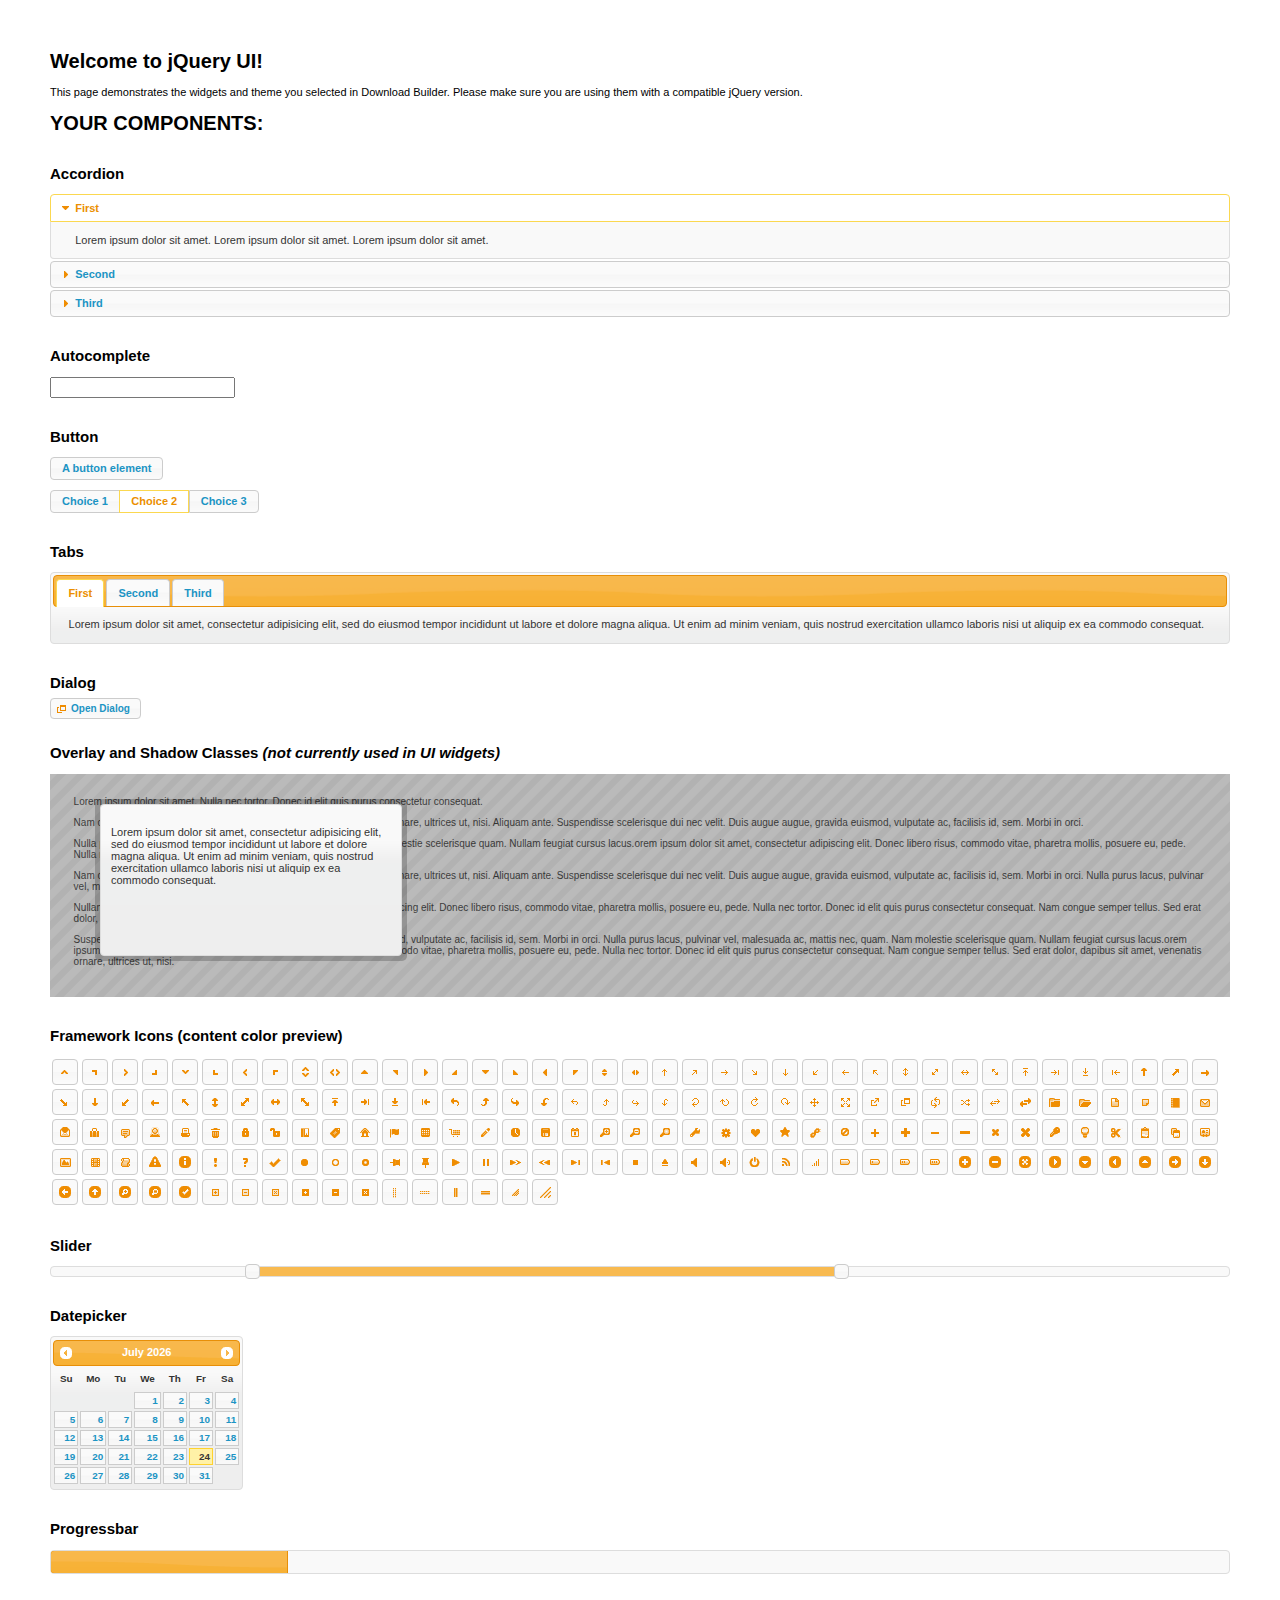
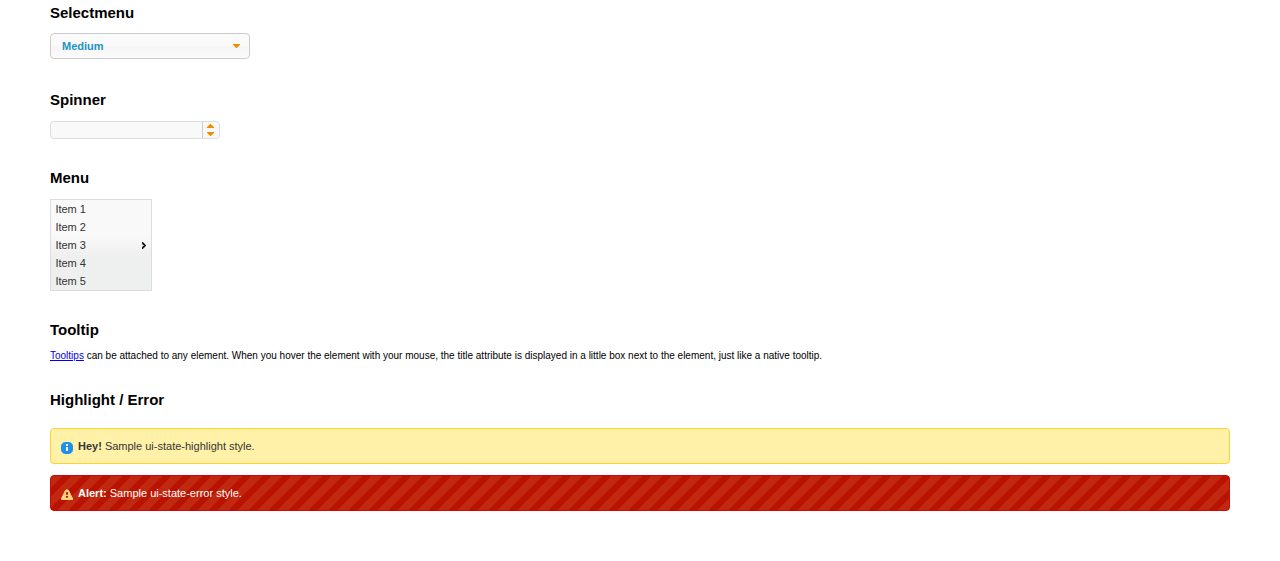
<file: jqueryui/index.html>
<!doctype html>
<html lang="us">
<head>
	<meta charset="utf-8">
	<title>jQuery UI Example Page</title>
	<link href="jquery-ui.css" rel="stylesheet">
	<style>
	body{
		font: 62.5% "Trebuchet MS", sans-serif;
		margin: 50px;
	}
	.demoHeaders {
		margin-top: 2em;
	}
	#dialog-link {
		padding: .4em 1em .4em 20px;
		text-decoration: none;
		position: relative;
	}
	#dialog-link span.ui-icon {
		margin: 0 5px 0 0;
		position: absolute;
		left: .2em;
		top: 50%;
		margin-top: -8px;
	}
	#icons {
		margin: 0;
		padding: 0;
	}
	#icons li {
		margin: 2px;
		position: relative;
		padding: 4px 0;
		cursor: pointer;
		float: left;
		list-style: none;
	}
	#icons span.ui-icon {
		float: left;
		margin: 0 4px;
	}
	.fakewindowcontain .ui-widget-overlay {
		position: absolute;
	}
	select {
		width: 200px;
	}
	</style>
</head>
<body>

<h1>Welcome to jQuery UI!</h1>

<div class="ui-widget">
	<p>This page demonstrates the widgets and theme you selected in Download Builder. Please make sure you are using them with a compatible jQuery version.</p>
</div>

<h1>YOUR COMPONENTS:</h1>


<!-- Accordion -->
<h2 class="demoHeaders">Accordion</h2>
<div id="accordion">
	<h3>First</h3>
	<div>Lorem ipsum dolor sit amet. Lorem ipsum dolor sit amet. Lorem ipsum dolor sit amet.</div>
	<h3>Second</h3>
	<div>Phasellus mattis tincidunt nibh.</div>
	<h3>Third</h3>
	<div>Nam dui erat, auctor a, dignissim quis.</div>
</div>



<!-- Autocomplete -->
<h2 class="demoHeaders">Autocomplete</h2>
<div>
	<input id="autocomplete" title="type &quot;a&quot;">
</div>



<!-- Button -->
<h2 class="demoHeaders">Button</h2>
<button id="button">A button element</button>
<form style="margin-top: 1em;">
	<div id="radioset">
		<input type="radio" id="radio1" name="radio"><label for="radio1">Choice 1</label>
		<input type="radio" id="radio2" name="radio" checked="checked"><label for="radio2">Choice 2</label>
		<input type="radio" id="radio3" name="radio"><label for="radio3">Choice 3</label>
	</div>
</form>



<!-- Tabs -->
<h2 class="demoHeaders">Tabs</h2>
<div id="tabs">
	<ul>
		<li><a href="#tabs-1">First</a></li>
		<li><a href="#tabs-2">Second</a></li>
		<li><a href="#tabs-3">Third</a></li>
	</ul>
	<div id="tabs-1">Lorem ipsum dolor sit amet, consectetur adipisicing elit, sed do eiusmod tempor incididunt ut labore et dolore magna aliqua. Ut enim ad minim veniam, quis nostrud exercitation ullamco laboris nisi ut aliquip ex ea commodo consequat.</div>
	<div id="tabs-2">Phasellus mattis tincidunt nibh. Cras orci urna, blandit id, pretium vel, aliquet ornare, felis. Maecenas scelerisque sem non nisl. Fusce sed lorem in enim dictum bibendum.</div>
	<div id="tabs-3">Nam dui erat, auctor a, dignissim quis, sollicitudin eu, felis. Pellentesque nisi urna, interdum eget, sagittis et, consequat vestibulum, lacus. Mauris porttitor ullamcorper augue.</div>
</div>



<!-- Dialog NOTE: Dialog is not generated by UI in this demo so it can be visually styled in themeroller-->
<h2 class="demoHeaders">Dialog</h2>
<p><a href="#" id="dialog-link" class="ui-state-default ui-corner-all"><span class="ui-icon ui-icon-newwin"></span>Open Dialog</a></p>

<h2 class="demoHeaders">Overlay and Shadow Classes <em>(not currently used in UI widgets)</em></h2>
<div style="position: relative; width: 96%; height: 200px; padding:1% 2%; overflow:hidden;" class="fakewindowcontain">
	<p>Lorem ipsum dolor sit amet,  Nulla nec tortor. Donec id elit quis purus consectetur consequat. </p><p>Nam congue semper tellus. Sed erat dolor, dapibus sit amet, venenatis ornare, ultrices ut, nisi. Aliquam ante. Suspendisse scelerisque dui nec velit. Duis augue augue, gravida euismod, vulputate ac, facilisis id, sem. Morbi in orci. </p><p>Nulla purus lacus, pulvinar vel, malesuada ac, mattis nec, quam. Nam molestie scelerisque quam. Nullam feugiat cursus lacus.orem ipsum dolor sit amet, consectetur adipiscing elit. Donec libero risus, commodo vitae, pharetra mollis, posuere eu, pede. Nulla nec tortor. Donec id elit quis purus consectetur consequat. </p><p>Nam congue semper tellus. Sed erat dolor, dapibus sit amet, venenatis ornare, ultrices ut, nisi. Aliquam ante. Suspendisse scelerisque dui nec velit. Duis augue augue, gravida euismod, vulputate ac, facilisis id, sem. Morbi in orci. Nulla purus lacus, pulvinar vel, malesuada ac, mattis nec, quam. Nam molestie scelerisque quam. </p><p>Nullam feugiat cursus lacus.orem ipsum dolor sit amet, consectetur adipiscing elit. Donec libero risus, commodo vitae, pharetra mollis, posuere eu, pede. Nulla nec tortor. Donec id elit quis purus consectetur consequat. Nam congue semper tellus. Sed erat dolor, dapibus sit amet, venenatis ornare, ultrices ut, nisi. Aliquam ante. </p><p>Suspendisse scelerisque dui nec velit. Duis augue augue, gravida euismod, vulputate ac, facilisis id, sem. Morbi in orci. Nulla purus lacus, pulvinar vel, malesuada ac, mattis nec, quam. Nam molestie scelerisque quam. Nullam feugiat cursus lacus.orem ipsum dolor sit amet, consectetur adipiscing elit. Donec libero risus, commodo vitae, pharetra mollis, posuere eu, pede. Nulla nec tortor. Donec id elit quis purus consectetur consequat. Nam congue semper tellus. Sed erat dolor, dapibus sit amet, venenatis ornare, ultrices ut, nisi. </p>

	<!-- ui-dialog -->
	<div class="ui-overlay"><div class="ui-widget-overlay"></div><div class="ui-widget-shadow ui-corner-all" style="width: 302px; height: 152px; position: absolute; left: 50px; top: 30px;"></div></div>
	<div style="position: absolute; width: 280px; height: 130px;left: 50px; top: 30px; padding: 10px;" class="ui-widget ui-widget-content ui-corner-all">
		<div class="ui-dialog-content ui-widget-content" style="background: none; border: 0;">
			<p>Lorem ipsum dolor sit amet, consectetur adipisicing elit, sed do eiusmod tempor incididunt ut labore et dolore magna aliqua. Ut enim ad minim veniam, quis nostrud exercitation ullamco laboris nisi ut aliquip ex ea commodo consequat.</p>
		</div>
	</div>

</div>

<!-- ui-dialog -->
<div id="dialog" title="Dialog Title">
	<p>Lorem ipsum dolor sit amet, consectetur adipisicing elit, sed do eiusmod tempor incididunt ut labore et dolore magna aliqua. Ut enim ad minim veniam, quis nostrud exercitation ullamco laboris nisi ut aliquip ex ea commodo consequat.</p>
</div>



<h2 class="demoHeaders">Framework Icons (content color preview)</h2>
<ul id="icons" class="ui-widget ui-helper-clearfix">
	<li class="ui-state-default ui-corner-all" title=".ui-icon-carat-1-n"><span class="ui-icon ui-icon-carat-1-n"></span></li>
	<li class="ui-state-default ui-corner-all" title=".ui-icon-carat-1-ne"><span class="ui-icon ui-icon-carat-1-ne"></span></li>
	<li class="ui-state-default ui-corner-all" title=".ui-icon-carat-1-e"><span class="ui-icon ui-icon-carat-1-e"></span></li>
	<li class="ui-state-default ui-corner-all" title=".ui-icon-carat-1-se"><span class="ui-icon ui-icon-carat-1-se"></span></li>
	<li class="ui-state-default ui-corner-all" title=".ui-icon-carat-1-s"><span class="ui-icon ui-icon-carat-1-s"></span></li>
	<li class="ui-state-default ui-corner-all" title=".ui-icon-carat-1-sw"><span class="ui-icon ui-icon-carat-1-sw"></span></li>
	<li class="ui-state-default ui-corner-all" title=".ui-icon-carat-1-w"><span class="ui-icon ui-icon-carat-1-w"></span></li>
	<li class="ui-state-default ui-corner-all" title=".ui-icon-carat-1-nw"><span class="ui-icon ui-icon-carat-1-nw"></span></li>
	<li class="ui-state-default ui-corner-all" title=".ui-icon-carat-2-n-s"><span class="ui-icon ui-icon-carat-2-n-s"></span></li>
	<li class="ui-state-default ui-corner-all" title=".ui-icon-carat-2-e-w"><span class="ui-icon ui-icon-carat-2-e-w"></span></li>
	<li class="ui-state-default ui-corner-all" title=".ui-icon-triangle-1-n"><span class="ui-icon ui-icon-triangle-1-n"></span></li>
	<li class="ui-state-default ui-corner-all" title=".ui-icon-triangle-1-ne"><span class="ui-icon ui-icon-triangle-1-ne"></span></li>
	<li class="ui-state-default ui-corner-all" title=".ui-icon-triangle-1-e"><span class="ui-icon ui-icon-triangle-1-e"></span></li>
	<li class="ui-state-default ui-corner-all" title=".ui-icon-triangle-1-se"><span class="ui-icon ui-icon-triangle-1-se"></span></li>
	<li class="ui-state-default ui-corner-all" title=".ui-icon-triangle-1-s"><span class="ui-icon ui-icon-triangle-1-s"></span></li>
	<li class="ui-state-default ui-corner-all" title=".ui-icon-triangle-1-sw"><span class="ui-icon ui-icon-triangle-1-sw"></span></li>
	<li class="ui-state-default ui-corner-all" title=".ui-icon-triangle-1-w"><span class="ui-icon ui-icon-triangle-1-w"></span></li>
	<li class="ui-state-default ui-corner-all" title=".ui-icon-triangle-1-nw"><span class="ui-icon ui-icon-triangle-1-nw"></span></li>
	<li class="ui-state-default ui-corner-all" title=".ui-icon-triangle-2-n-s"><span class="ui-icon ui-icon-triangle-2-n-s"></span></li>
	<li class="ui-state-default ui-corner-all" title=".ui-icon-triangle-2-e-w"><span class="ui-icon ui-icon-triangle-2-e-w"></span></li>
	<li class="ui-state-default ui-corner-all" title=".ui-icon-arrow-1-n"><span class="ui-icon ui-icon-arrow-1-n"></span></li>
	<li class="ui-state-default ui-corner-all" title=".ui-icon-arrow-1-ne"><span class="ui-icon ui-icon-arrow-1-ne"></span></li>
	<li class="ui-state-default ui-corner-all" title=".ui-icon-arrow-1-e"><span class="ui-icon ui-icon-arrow-1-e"></span></li>
	<li class="ui-state-default ui-corner-all" title=".ui-icon-arrow-1-se"><span class="ui-icon ui-icon-arrow-1-se"></span></li>
	<li class="ui-state-default ui-corner-all" title=".ui-icon-arrow-1-s"><span class="ui-icon ui-icon-arrow-1-s"></span></li>
	<li class="ui-state-default ui-corner-all" title=".ui-icon-arrow-1-sw"><span class="ui-icon ui-icon-arrow-1-sw"></span></li>
	<li class="ui-state-default ui-corner-all" title=".ui-icon-arrow-1-w"><span class="ui-icon ui-icon-arrow-1-w"></span></li>
	<li class="ui-state-default ui-corner-all" title=".ui-icon-arrow-1-nw"><span class="ui-icon ui-icon-arrow-1-nw"></span></li>
	<li class="ui-state-default ui-corner-all" title=".ui-icon-arrow-2-n-s"><span class="ui-icon ui-icon-arrow-2-n-s"></span></li>
	<li class="ui-state-default ui-corner-all" title=".ui-icon-arrow-2-ne-sw"><span class="ui-icon ui-icon-arrow-2-ne-sw"></span></li>
	<li class="ui-state-default ui-corner-all" title=".ui-icon-arrow-2-e-w"><span class="ui-icon ui-icon-arrow-2-e-w"></span></li>
	<li class="ui-state-default ui-corner-all" title=".ui-icon-arrow-2-se-nw"><span class="ui-icon ui-icon-arrow-2-se-nw"></span></li>
	<li class="ui-state-default ui-corner-all" title=".ui-icon-arrowstop-1-n"><span class="ui-icon ui-icon-arrowstop-1-n"></span></li>
	<li class="ui-state-default ui-corner-all" title=".ui-icon-arrowstop-1-e"><span class="ui-icon ui-icon-arrowstop-1-e"></span></li>
	<li class="ui-state-default ui-corner-all" title=".ui-icon-arrowstop-1-s"><span class="ui-icon ui-icon-arrowstop-1-s"></span></li>
	<li class="ui-state-default ui-corner-all" title=".ui-icon-arrowstop-1-w"><span class="ui-icon ui-icon-arrowstop-1-w"></span></li>
	<li class="ui-state-default ui-corner-all" title=".ui-icon-arrowthick-1-n"><span class="ui-icon ui-icon-arrowthick-1-n"></span></li>
	<li class="ui-state-default ui-corner-all" title=".ui-icon-arrowthick-1-ne"><span class="ui-icon ui-icon-arrowthick-1-ne"></span></li>
	<li class="ui-state-default ui-corner-all" title=".ui-icon-arrowthick-1-e"><span class="ui-icon ui-icon-arrowthick-1-e"></span></li>
	<li class="ui-state-default ui-corner-all" title=".ui-icon-arrowthick-1-se"><span class="ui-icon ui-icon-arrowthick-1-se"></span></li>
	<li class="ui-state-default ui-corner-all" title=".ui-icon-arrowthick-1-s"><span class="ui-icon ui-icon-arrowthick-1-s"></span></li>
	<li class="ui-state-default ui-corner-all" title=".ui-icon-arrowthick-1-sw"><span class="ui-icon ui-icon-arrowthick-1-sw"></span></li>
	<li class="ui-state-default ui-corner-all" title=".ui-icon-arrowthick-1-w"><span class="ui-icon ui-icon-arrowthick-1-w"></span></li>
	<li class="ui-state-default ui-corner-all" title=".ui-icon-arrowthick-1-nw"><span class="ui-icon ui-icon-arrowthick-1-nw"></span></li>
	<li class="ui-state-default ui-corner-all" title=".ui-icon-arrowthick-2-n-s"><span class="ui-icon ui-icon-arrowthick-2-n-s"></span></li>
	<li class="ui-state-default ui-corner-all" title=".ui-icon-arrowthick-2-ne-sw"><span class="ui-icon ui-icon-arrowthick-2-ne-sw"></span></li>
	<li class="ui-state-default ui-corner-all" title=".ui-icon-arrowthick-2-e-w"><span class="ui-icon ui-icon-arrowthick-2-e-w"></span></li>
	<li class="ui-state-default ui-corner-all" title=".ui-icon-arrowthick-2-se-nw"><span class="ui-icon ui-icon-arrowthick-2-se-nw"></span></li>
	<li class="ui-state-default ui-corner-all" title=".ui-icon-arrowthickstop-1-n"><span class="ui-icon ui-icon-arrowthickstop-1-n"></span></li>
	<li class="ui-state-default ui-corner-all" title=".ui-icon-arrowthickstop-1-e"><span class="ui-icon ui-icon-arrowthickstop-1-e"></span></li>
	<li class="ui-state-default ui-corner-all" title=".ui-icon-arrowthickstop-1-s"><span class="ui-icon ui-icon-arrowthickstop-1-s"></span></li>
	<li class="ui-state-default ui-corner-all" title=".ui-icon-arrowthickstop-1-w"><span class="ui-icon ui-icon-arrowthickstop-1-w"></span></li>
	<li class="ui-state-default ui-corner-all" title=".ui-icon-arrowreturnthick-1-w"><span class="ui-icon ui-icon-arrowreturnthick-1-w"></span></li>
	<li class="ui-state-default ui-corner-all" title=".ui-icon-arrowreturnthick-1-n"><span class="ui-icon ui-icon-arrowreturnthick-1-n"></span></li>
	<li class="ui-state-default ui-corner-all" title=".ui-icon-arrowreturnthick-1-e"><span class="ui-icon ui-icon-arrowreturnthick-1-e"></span></li>
	<li class="ui-state-default ui-corner-all" title=".ui-icon-arrowreturnthick-1-s"><span class="ui-icon ui-icon-arrowreturnthick-1-s"></span></li>
	<li class="ui-state-default ui-corner-all" title=".ui-icon-arrowreturn-1-w"><span class="ui-icon ui-icon-arrowreturn-1-w"></span></li>
	<li class="ui-state-default ui-corner-all" title=".ui-icon-arrowreturn-1-n"><span class="ui-icon ui-icon-arrowreturn-1-n"></span></li>
	<li class="ui-state-default ui-corner-all" title=".ui-icon-arrowreturn-1-e"><span class="ui-icon ui-icon-arrowreturn-1-e"></span></li>
	<li class="ui-state-default ui-corner-all" title=".ui-icon-arrowreturn-1-s"><span class="ui-icon ui-icon-arrowreturn-1-s"></span></li>
	<li class="ui-state-default ui-corner-all" title=".ui-icon-arrowrefresh-1-w"><span class="ui-icon ui-icon-arrowrefresh-1-w"></span></li>
	<li class="ui-state-default ui-corner-all" title=".ui-icon-arrowrefresh-1-n"><span class="ui-icon ui-icon-arrowrefresh-1-n"></span></li>
	<li class="ui-state-default ui-corner-all" title=".ui-icon-arrowrefresh-1-e"><span class="ui-icon ui-icon-arrowrefresh-1-e"></span></li>
	<li class="ui-state-default ui-corner-all" title=".ui-icon-arrowrefresh-1-s"><span class="ui-icon ui-icon-arrowrefresh-1-s"></span></li>
	<li class="ui-state-default ui-corner-all" title=".ui-icon-arrow-4"><span class="ui-icon ui-icon-arrow-4"></span></li>
	<li class="ui-state-default ui-corner-all" title=".ui-icon-arrow-4-diag"><span class="ui-icon ui-icon-arrow-4-diag"></span></li>
	<li class="ui-state-default ui-corner-all" title=".ui-icon-extlink"><span class="ui-icon ui-icon-extlink"></span></li>
	<li class="ui-state-default ui-corner-all" title=".ui-icon-newwin"><span class="ui-icon ui-icon-newwin"></span></li>
	<li class="ui-state-default ui-corner-all" title=".ui-icon-refresh"><span class="ui-icon ui-icon-refresh"></span></li>
	<li class="ui-state-default ui-corner-all" title=".ui-icon-shuffle"><span class="ui-icon ui-icon-shuffle"></span></li>
	<li class="ui-state-default ui-corner-all" title=".ui-icon-transfer-e-w"><span class="ui-icon ui-icon-transfer-e-w"></span></li>
	<li class="ui-state-default ui-corner-all" title=".ui-icon-transferthick-e-w"><span class="ui-icon ui-icon-transferthick-e-w"></span></li>
	<li class="ui-state-default ui-corner-all" title=".ui-icon-folder-collapsed"><span class="ui-icon ui-icon-folder-collapsed"></span></li>
	<li class="ui-state-default ui-corner-all" title=".ui-icon-folder-open"><span class="ui-icon ui-icon-folder-open"></span></li>
	<li class="ui-state-default ui-corner-all" title=".ui-icon-document"><span class="ui-icon ui-icon-document"></span></li>
	<li class="ui-state-default ui-corner-all" title=".ui-icon-document-b"><span class="ui-icon ui-icon-document-b"></span></li>
	<li class="ui-state-default ui-corner-all" title=".ui-icon-note"><span class="ui-icon ui-icon-note"></span></li>
	<li class="ui-state-default ui-corner-all" title=".ui-icon-mail-closed"><span class="ui-icon ui-icon-mail-closed"></span></li>
	<li class="ui-state-default ui-corner-all" title=".ui-icon-mail-open"><span class="ui-icon ui-icon-mail-open"></span></li>
	<li class="ui-state-default ui-corner-all" title=".ui-icon-suitcase"><span class="ui-icon ui-icon-suitcase"></span></li>
	<li class="ui-state-default ui-corner-all" title=".ui-icon-comment"><span class="ui-icon ui-icon-comment"></span></li>
	<li class="ui-state-default ui-corner-all" title=".ui-icon-person"><span class="ui-icon ui-icon-person"></span></li>
	<li class="ui-state-default ui-corner-all" title=".ui-icon-print"><span class="ui-icon ui-icon-print"></span></li>
	<li class="ui-state-default ui-corner-all" title=".ui-icon-trash"><span class="ui-icon ui-icon-trash"></span></li>
	<li class="ui-state-default ui-corner-all" title=".ui-icon-locked"><span class="ui-icon ui-icon-locked"></span></li>
	<li class="ui-state-default ui-corner-all" title=".ui-icon-unlocked"><span class="ui-icon ui-icon-unlocked"></span></li>
	<li class="ui-state-default ui-corner-all" title=".ui-icon-bookmark"><span class="ui-icon ui-icon-bookmark"></span></li>
	<li class="ui-state-default ui-corner-all" title=".ui-icon-tag"><span class="ui-icon ui-icon-tag"></span></li>
	<li class="ui-state-default ui-corner-all" title=".ui-icon-home"><span class="ui-icon ui-icon-home"></span></li>
	<li class="ui-state-default ui-corner-all" title=".ui-icon-flag"><span class="ui-icon ui-icon-flag"></span></li>
	<li class="ui-state-default ui-corner-all" title=".ui-icon-calculator"><span class="ui-icon ui-icon-calculator"></span></li>
	<li class="ui-state-default ui-corner-all" title=".ui-icon-cart"><span class="ui-icon ui-icon-cart"></span></li>
	<li class="ui-state-default ui-corner-all" title=".ui-icon-pencil"><span class="ui-icon ui-icon-pencil"></span></li>
	<li class="ui-state-default ui-corner-all" title=".ui-icon-clock"><span class="ui-icon ui-icon-clock"></span></li>
	<li class="ui-state-default ui-corner-all" title=".ui-icon-disk"><span class="ui-icon ui-icon-disk"></span></li>
	<li class="ui-state-default ui-corner-all" title=".ui-icon-calendar"><span class="ui-icon ui-icon-calendar"></span></li>
	<li class="ui-state-default ui-corner-all" title=".ui-icon-zoomin"><span class="ui-icon ui-icon-zoomin"></span></li>
	<li class="ui-state-default ui-corner-all" title=".ui-icon-zoomout"><span class="ui-icon ui-icon-zoomout"></span></li>
	<li class="ui-state-default ui-corner-all" title=".ui-icon-search"><span class="ui-icon ui-icon-search"></span></li>
	<li class="ui-state-default ui-corner-all" title=".ui-icon-wrench"><span class="ui-icon ui-icon-wrench"></span></li>
	<li class="ui-state-default ui-corner-all" title=".ui-icon-gear"><span class="ui-icon ui-icon-gear"></span></li>
	<li class="ui-state-default ui-corner-all" title=".ui-icon-heart"><span class="ui-icon ui-icon-heart"></span></li>
	<li class="ui-state-default ui-corner-all" title=".ui-icon-star"><span class="ui-icon ui-icon-star"></span></li>
	<li class="ui-state-default ui-corner-all" title=".ui-icon-link"><span class="ui-icon ui-icon-link"></span></li>
	<li class="ui-state-default ui-corner-all" title=".ui-icon-cancel"><span class="ui-icon ui-icon-cancel"></span></li>
	<li class="ui-state-default ui-corner-all" title=".ui-icon-plus"><span class="ui-icon ui-icon-plus"></span></li>
	<li class="ui-state-default ui-corner-all" title=".ui-icon-plusthick"><span class="ui-icon ui-icon-plusthick"></span></li>
	<li class="ui-state-default ui-corner-all" title=".ui-icon-minus"><span class="ui-icon ui-icon-minus"></span></li>
	<li class="ui-state-default ui-corner-all" title=".ui-icon-minusthick"><span class="ui-icon ui-icon-minusthick"></span></li>
	<li class="ui-state-default ui-corner-all" title=".ui-icon-close"><span class="ui-icon ui-icon-close"></span></li>
	<li class="ui-state-default ui-corner-all" title=".ui-icon-closethick"><span class="ui-icon ui-icon-closethick"></span></li>
	<li class="ui-state-default ui-corner-all" title=".ui-icon-key"><span class="ui-icon ui-icon-key"></span></li>
	<li class="ui-state-default ui-corner-all" title=".ui-icon-lightbulb"><span class="ui-icon ui-icon-lightbulb"></span></li>
	<li class="ui-state-default ui-corner-all" title=".ui-icon-scissors"><span class="ui-icon ui-icon-scissors"></span></li>
	<li class="ui-state-default ui-corner-all" title=".ui-icon-clipboard"><span class="ui-icon ui-icon-clipboard"></span></li>
	<li class="ui-state-default ui-corner-all" title=".ui-icon-copy"><span class="ui-icon ui-icon-copy"></span></li>
	<li class="ui-state-default ui-corner-all" title=".ui-icon-contact"><span class="ui-icon ui-icon-contact"></span></li>
	<li class="ui-state-default ui-corner-all" title=".ui-icon-image"><span class="ui-icon ui-icon-image"></span></li>
	<li class="ui-state-default ui-corner-all" title=".ui-icon-video"><span class="ui-icon ui-icon-video"></span></li>
	<li class="ui-state-default ui-corner-all" title=".ui-icon-script"><span class="ui-icon ui-icon-script"></span></li>
	<li class="ui-state-default ui-corner-all" title=".ui-icon-alert"><span class="ui-icon ui-icon-alert"></span></li>
	<li class="ui-state-default ui-corner-all" title=".ui-icon-info"><span class="ui-icon ui-icon-info"></span></li>
	<li class="ui-state-default ui-corner-all" title=".ui-icon-notice"><span class="ui-icon ui-icon-notice"></span></li>
	<li class="ui-state-default ui-corner-all" title=".ui-icon-help"><span class="ui-icon ui-icon-help"></span></li>
	<li class="ui-state-default ui-corner-all" title=".ui-icon-check"><span class="ui-icon ui-icon-check"></span></li>
	<li class="ui-state-default ui-corner-all" title=".ui-icon-bullet"><span class="ui-icon ui-icon-bullet"></span></li>
	<li class="ui-state-default ui-corner-all" title=".ui-icon-radio-off"><span class="ui-icon ui-icon-radio-off"></span></li>
	<li class="ui-state-default ui-corner-all" title=".ui-icon-radio-on"><span class="ui-icon ui-icon-radio-on"></span></li>
	<li class="ui-state-default ui-corner-all" title=".ui-icon-pin-w"><span class="ui-icon ui-icon-pin-w"></span></li>
	<li class="ui-state-default ui-corner-all" title=".ui-icon-pin-s"><span class="ui-icon ui-icon-pin-s"></span></li>
	<li class="ui-state-default ui-corner-all" title=".ui-icon-play"><span class="ui-icon ui-icon-play"></span></li>
	<li class="ui-state-default ui-corner-all" title=".ui-icon-pause"><span class="ui-icon ui-icon-pause"></span></li>
	<li class="ui-state-default ui-corner-all" title=".ui-icon-seek-next"><span class="ui-icon ui-icon-seek-next"></span></li>
	<li class="ui-state-default ui-corner-all" title=".ui-icon-seek-prev"><span class="ui-icon ui-icon-seek-prev"></span></li>
	<li class="ui-state-default ui-corner-all" title=".ui-icon-seek-end"><span class="ui-icon ui-icon-seek-end"></span></li>
	<li class="ui-state-default ui-corner-all" title=".ui-icon-seek-first"><span class="ui-icon ui-icon-seek-first"></span></li>
	<li class="ui-state-default ui-corner-all" title=".ui-icon-stop"><span class="ui-icon ui-icon-stop"></span></li>
	<li class="ui-state-default ui-corner-all" title=".ui-icon-eject"><span class="ui-icon ui-icon-eject"></span></li>
	<li class="ui-state-default ui-corner-all" title=".ui-icon-volume-off"><span class="ui-icon ui-icon-volume-off"></span></li>
	<li class="ui-state-default ui-corner-all" title=".ui-icon-volume-on"><span class="ui-icon ui-icon-volume-on"></span></li>
	<li class="ui-state-default ui-corner-all" title=".ui-icon-power"><span class="ui-icon ui-icon-power"></span></li>
	<li class="ui-state-default ui-corner-all" title=".ui-icon-signal-diag"><span class="ui-icon ui-icon-signal-diag"></span></li>
	<li class="ui-state-default ui-corner-all" title=".ui-icon-signal"><span class="ui-icon ui-icon-signal"></span></li>
	<li class="ui-state-default ui-corner-all" title=".ui-icon-battery-0"><span class="ui-icon ui-icon-battery-0"></span></li>
	<li class="ui-state-default ui-corner-all" title=".ui-icon-battery-1"><span class="ui-icon ui-icon-battery-1"></span></li>
	<li class="ui-state-default ui-corner-all" title=".ui-icon-battery-2"><span class="ui-icon ui-icon-battery-2"></span></li>
	<li class="ui-state-default ui-corner-all" title=".ui-icon-battery-3"><span class="ui-icon ui-icon-battery-3"></span></li>
	<li class="ui-state-default ui-corner-all" title=".ui-icon-circle-plus"><span class="ui-icon ui-icon-circle-plus"></span></li>
	<li class="ui-state-default ui-corner-all" title=".ui-icon-circle-minus"><span class="ui-icon ui-icon-circle-minus"></span></li>
	<li class="ui-state-default ui-corner-all" title=".ui-icon-circle-close"><span class="ui-icon ui-icon-circle-close"></span></li>
	<li class="ui-state-default ui-corner-all" title=".ui-icon-circle-triangle-e"><span class="ui-icon ui-icon-circle-triangle-e"></span></li>
	<li class="ui-state-default ui-corner-all" title=".ui-icon-circle-triangle-s"><span class="ui-icon ui-icon-circle-triangle-s"></span></li>
	<li class="ui-state-default ui-corner-all" title=".ui-icon-circle-triangle-w"><span class="ui-icon ui-icon-circle-triangle-w"></span></li>
	<li class="ui-state-default ui-corner-all" title=".ui-icon-circle-triangle-n"><span class="ui-icon ui-icon-circle-triangle-n"></span></li>
	<li class="ui-state-default ui-corner-all" title=".ui-icon-circle-arrow-e"><span class="ui-icon ui-icon-circle-arrow-e"></span></li>
	<li class="ui-state-default ui-corner-all" title=".ui-icon-circle-arrow-s"><span class="ui-icon ui-icon-circle-arrow-s"></span></li>
	<li class="ui-state-default ui-corner-all" title=".ui-icon-circle-arrow-w"><span class="ui-icon ui-icon-circle-arrow-w"></span></li>
	<li class="ui-state-default ui-corner-all" title=".ui-icon-circle-arrow-n"><span class="ui-icon ui-icon-circle-arrow-n"></span></li>
	<li class="ui-state-default ui-corner-all" title=".ui-icon-circle-zoomin"><span class="ui-icon ui-icon-circle-zoomin"></span></li>
	<li class="ui-state-default ui-corner-all" title=".ui-icon-circle-zoomout"><span class="ui-icon ui-icon-circle-zoomout"></span></li>
	<li class="ui-state-default ui-corner-all" title=".ui-icon-circle-check"><span class="ui-icon ui-icon-circle-check"></span></li>
	<li class="ui-state-default ui-corner-all" title=".ui-icon-circlesmall-plus"><span class="ui-icon ui-icon-circlesmall-plus"></span></li>
	<li class="ui-state-default ui-corner-all" title=".ui-icon-circlesmall-minus"><span class="ui-icon ui-icon-circlesmall-minus"></span></li>
	<li class="ui-state-default ui-corner-all" title=".ui-icon-circlesmall-close"><span class="ui-icon ui-icon-circlesmall-close"></span></li>
	<li class="ui-state-default ui-corner-all" title=".ui-icon-squaresmall-plus"><span class="ui-icon ui-icon-squaresmall-plus"></span></li>
	<li class="ui-state-default ui-corner-all" title=".ui-icon-squaresmall-minus"><span class="ui-icon ui-icon-squaresmall-minus"></span></li>
	<li class="ui-state-default ui-corner-all" title=".ui-icon-squaresmall-close"><span class="ui-icon ui-icon-squaresmall-close"></span></li>
	<li class="ui-state-default ui-corner-all" title=".ui-icon-grip-dotted-vertical"><span class="ui-icon ui-icon-grip-dotted-vertical"></span></li>
	<li class="ui-state-default ui-corner-all" title=".ui-icon-grip-dotted-horizontal"><span class="ui-icon ui-icon-grip-dotted-horizontal"></span></li>
	<li class="ui-state-default ui-corner-all" title=".ui-icon-grip-solid-vertical"><span class="ui-icon ui-icon-grip-solid-vertical"></span></li>
	<li class="ui-state-default ui-corner-all" title=".ui-icon-grip-solid-horizontal"><span class="ui-icon ui-icon-grip-solid-horizontal"></span></li>
	<li class="ui-state-default ui-corner-all" title=".ui-icon-gripsmall-diagonal-se"><span class="ui-icon ui-icon-gripsmall-diagonal-se"></span></li>
	<li class="ui-state-default ui-corner-all" title=".ui-icon-grip-diagonal-se"><span class="ui-icon ui-icon-grip-diagonal-se"></span></li>
</ul>


<!-- Slider -->
<h2 class="demoHeaders">Slider</h2>
<div id="slider"></div>



<!-- Datepicker -->
<h2 class="demoHeaders">Datepicker</h2>
<div id="datepicker"></div>



<!-- Progressbar -->
<h2 class="demoHeaders">Progressbar</h2>
<div id="progressbar"></div>



<!-- Progressbar -->
<h2 class="demoHeaders">Selectmenu</h2>
<select id="selectmenu">
	<option>Slower</option>
	<option>Slow</option>
	<option selected="selected">Medium</option>
	<option>Fast</option>
	<option>Faster</option>
</select>



<!-- Spinner -->
<h2 class="demoHeaders">Spinner</h2>
<input id="spinner">



<!-- Menu -->
<h2 class="demoHeaders">Menu</h2>
<ul style="width:100px;" id="menu">
	<li>Item 1</li>
	<li>Item 2</li>
	<li>Item 3
		<ul>
			<li>Item 3-1</li>
			<li>Item 3-2</li>
			<li>Item 3-3</li>
			<li>Item 3-4</li>
			<li>Item 3-5</li>
		</ul>
	</li>
	<li>Item 4</li>
	<li>Item 5</li>
</ul>



<!-- Tooltip -->
<h2 class="demoHeaders">Tooltip</h2>
<p id="tooltip">
	<a href="#" title="That&apos;s what this widget is">Tooltips</a> can be attached to any element. When you hover
the element with your mouse, the title attribute is displayed in a little box next to the element, just like a native tooltip.
</p>


<!-- Highlight / Error -->
<h2 class="demoHeaders">Highlight / Error</h2>
<div class="ui-widget">
	<div class="ui-state-highlight ui-corner-all" style="margin-top: 20px; padding: 0 .7em;">
		<p><span class="ui-icon ui-icon-info" style="float: left; margin-right: .3em;"></span>
		<strong>Hey!</strong> Sample ui-state-highlight style.</p>
	</div>
</div>
<br>
<div class="ui-widget">
	<div class="ui-state-error ui-corner-all" style="padding: 0 .7em;">
		<p><span class="ui-icon ui-icon-alert" style="float: left; margin-right: .3em;"></span>
		<strong>Alert:</strong> Sample ui-state-error style.</p>
	</div>
</div>

<script src="external/jquery/jquery.js"></script>
<script src="jquery-ui.js"></script>
<script>

$( "#accordion" ).accordion();



var availableTags = [
	"ActionScript",
	"AppleScript",
	"Asp",
	"BASIC",
	"C",
	"C++",
	"Clojure",
	"COBOL",
	"ColdFusion",
	"Erlang",
	"Fortran",
	"Groovy",
	"Haskell",
	"Java",
	"JavaScript",
	"Lisp",
	"Perl",
	"PHP",
	"Python",
	"Ruby",
	"Scala",
	"Scheme"
];
$( "#autocomplete" ).autocomplete({
	source: availableTags
});



$( "#button" ).button();
$( "#radioset" ).buttonset();



$( "#tabs" ).tabs();



$( "#dialog" ).dialog({
	autoOpen: false,
	width: 400,
	buttons: [
		{
			text: "Ok",
			click: function() {
				$( this ).dialog( "close" );
			}
		},
		{
			text: "Cancel",
			click: function() {
				$( this ).dialog( "close" );
			}
		}
	]
});

// Link to open the dialog
$( "#dialog-link" ).click(function( event ) {
	$( "#dialog" ).dialog( "open" );
	event.preventDefault();
});



$( "#datepicker" ).datepicker({
	inline: true
});



$( "#slider" ).slider({
	range: true,
	values: [ 17, 67 ]
});



$( "#progressbar" ).progressbar({
	value: 20
});



$( "#spinner" ).spinner();



$( "#menu" ).menu();



$( "#tooltip" ).tooltip();



$( "#selectmenu" ).selectmenu();


// Hover states on the static widgets
$( "#dialog-link, #icons li" ).hover(
	function() {
		$( this ).addClass( "ui-state-hover" );
	},
	function() {
		$( this ).removeClass( "ui-state-hover" );
	}
);
</script>
</body>
</html>
</file>
